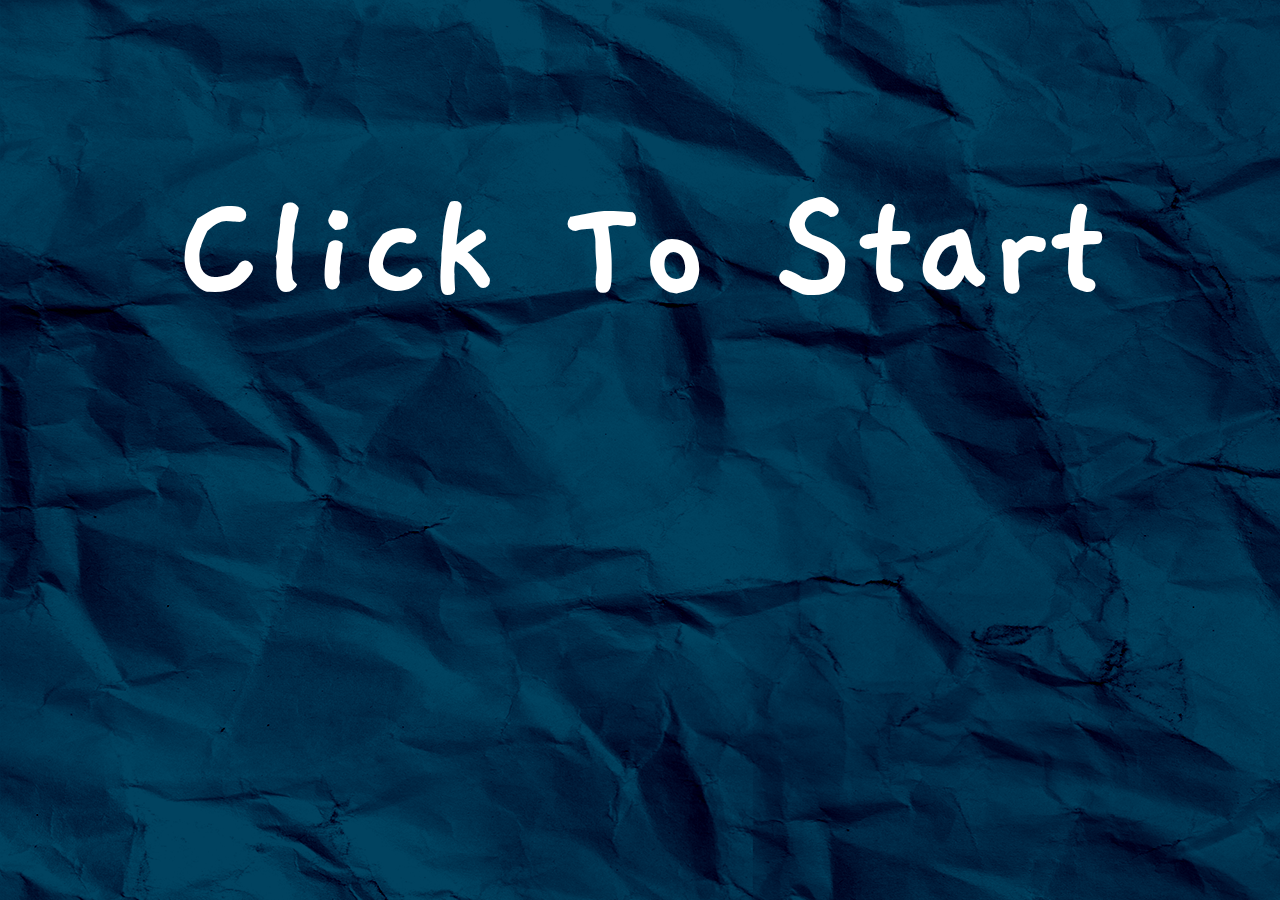
<file: index.html>
<!DOCTYPE html>
<!--[if lt IE 7]>      <html class="no-js lt-ie9 lt-ie8 lt-ie7"> <![endif]-->
<!--[if IE 7]>         <html class="no-js lt-ie9 lt-ie8"> <![endif]-->
<!--[if IE 8]>         <html class="no-js lt-ie9"> <![endif]-->
<!--[if gt IE 8]>      <html class="no-js"> <!--<![endif]-->
<html>
    <head>
        <meta charset="utf-8">
        <meta http-equiv="X-UA-Compatible" content="IE=edge">
        <title>Mighty Girl</title>
        <meta name="description" content="">
        <meta name="viewport" content="width=device-width, initial-scale=1">
        <link rel="stylesheet" href="css/stylesheet.css">
    </head>
    <body>
        <div class="clicktostart">
            <a href="help.html">
                <h1>Click To Start</h1>
            </a>
        </div>

    </body>
</html>
</file>
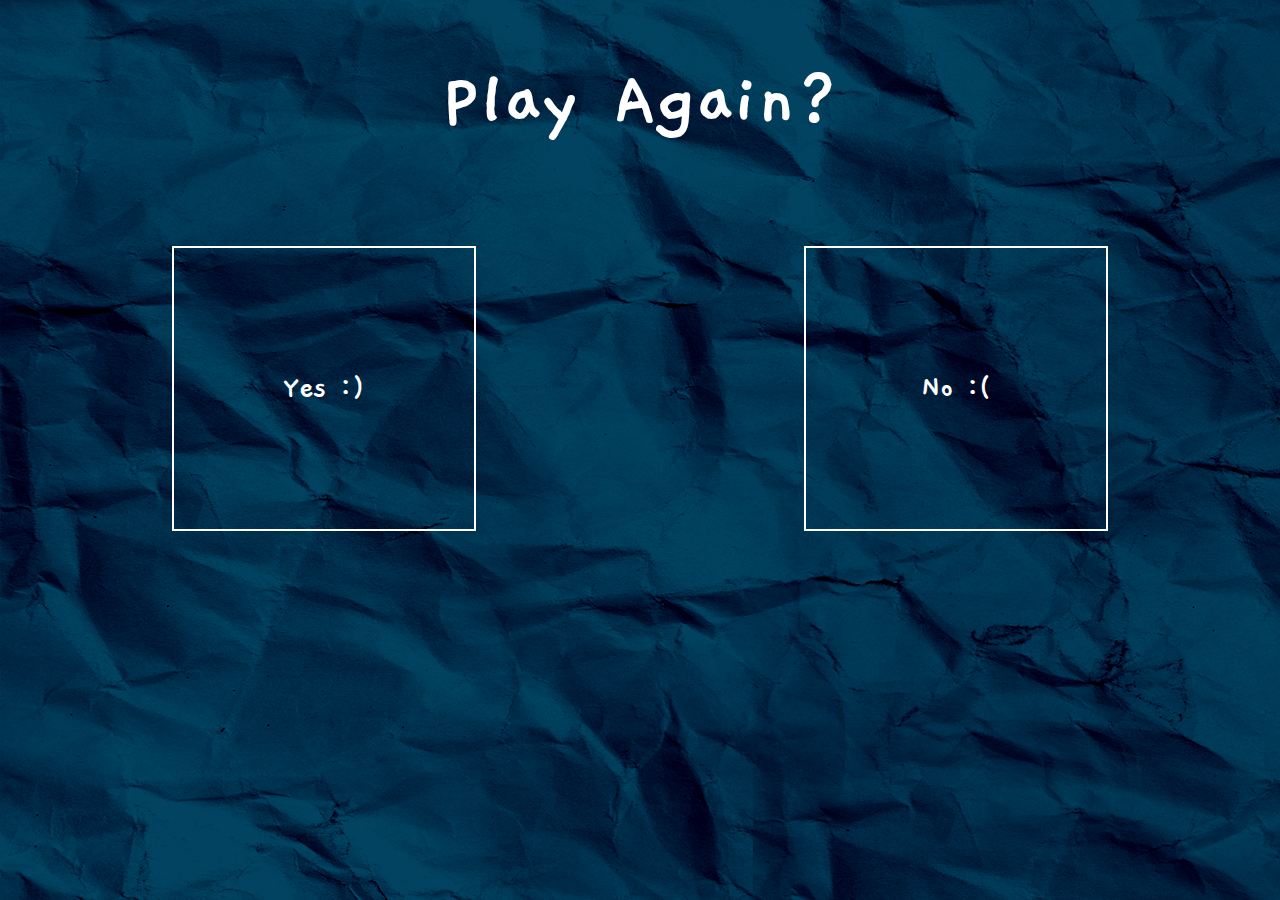
<file: again.html>
<!DOCTYPE html>
<!--[if lt IE 7]>      <html class="no-js lt-ie9 lt-ie8 lt-ie7"> <![endif]-->
<!--[if IE 7]>         <html class="no-js lt-ie9 lt-ie8"> <![endif]-->
<!--[if IE 8]>         <html class="no-js lt-ie9"> <![endif]-->
<!--[if gt IE 8]>      <html class="no-js"> <!--<![endif]-->
<html>
    <head>
        <meta charset="utf-8">
        <meta http-equiv="X-UA-Compatible" content="IE=edge">
        <title>Mighty Girl</title>
        <meta name="description" content="">
        <meta name="viewport" content="width=device-width, initial-scale=1">
        <link rel="stylesheet" href="css/stylesheet.css">
    </head>
    <body>
        <div class="playagain">
            <h1>Play Again?</h1>
        </div>
        <div class="container">
            <div class="row1">
                <a href="index.html">
                    <h1>Yes :)</h1>
                </a>
            </div>
            <div class="row2">
                <a href="thanks.html">
                    <h1>No :(</h1>
                </a>
            </div>
        </div>
    </body>
</html>
</file>
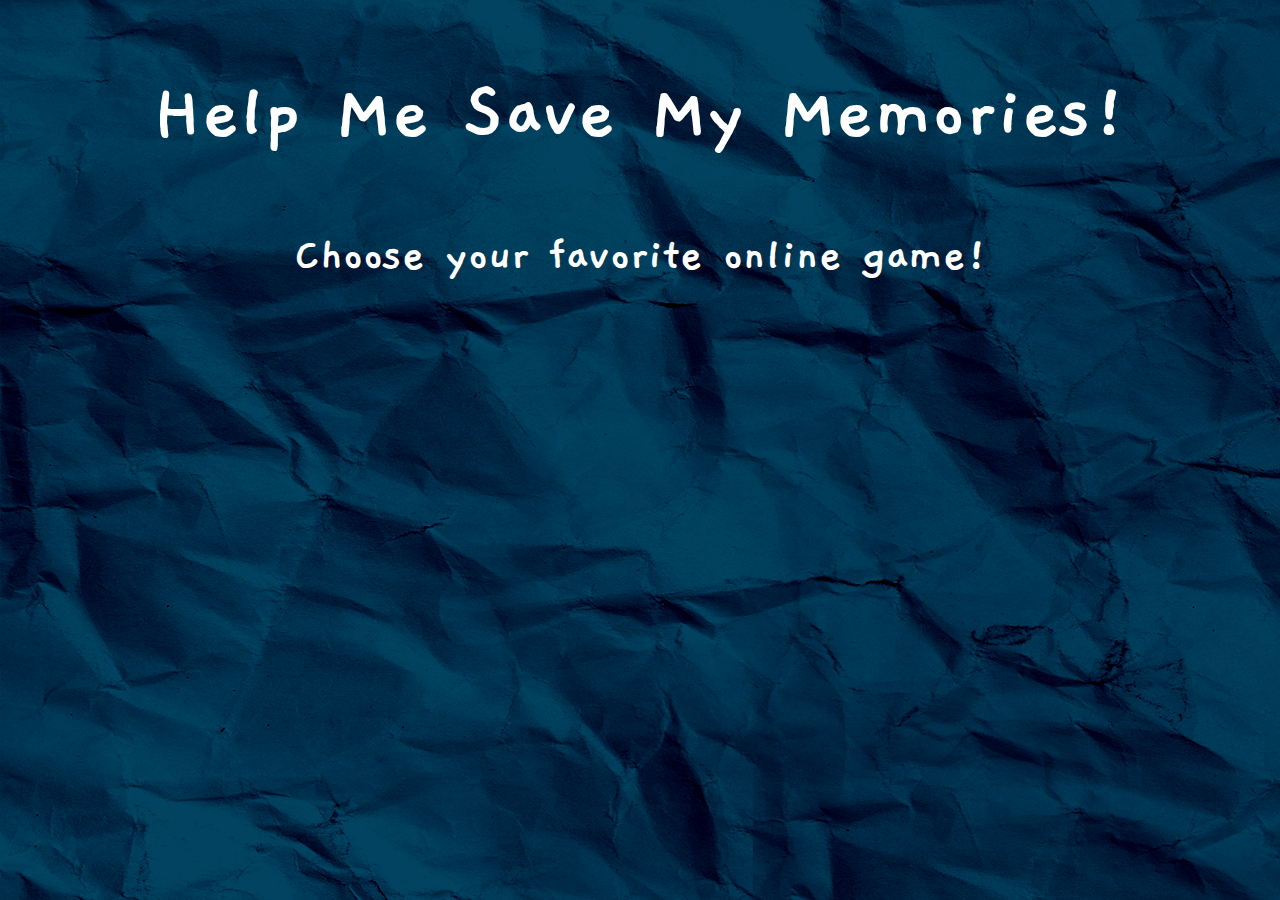
<file: help.html>
<!DOCTYPE html>
<!--[if lt IE 7]>      <html class="no-js lt-ie9 lt-ie8 lt-ie7"> <![endif]-->
<!--[if IE 7]>         <html class="no-js lt-ie9 lt-ie8"> <![endif]-->
<!--[if IE 8]>         <html class="no-js lt-ie9"> <![endif]-->
<!--[if gt IE 8]>      <html class="no-js"> <!--<![endif]-->
<html>
    <head>
        <meta charset="utf-8">
        <meta http-equiv="X-UA-Compatible" content="IE=edge">
        <title>Mighty Girl</title>
        <meta name="description" content="">
        <meta name="viewport" content="width=device-width, initial-scale=1">
        <link rel="stylesheet" href="css/stylesheet.css">
    </head>
    <body>
        <div class="help">
            <a href="intro.html">
                <h1>Help Me Save My Memories!</h1>
                <h2>Choose your favorite online game!</h2>
            </a>
        </div>
    </body>
</html>
</file>
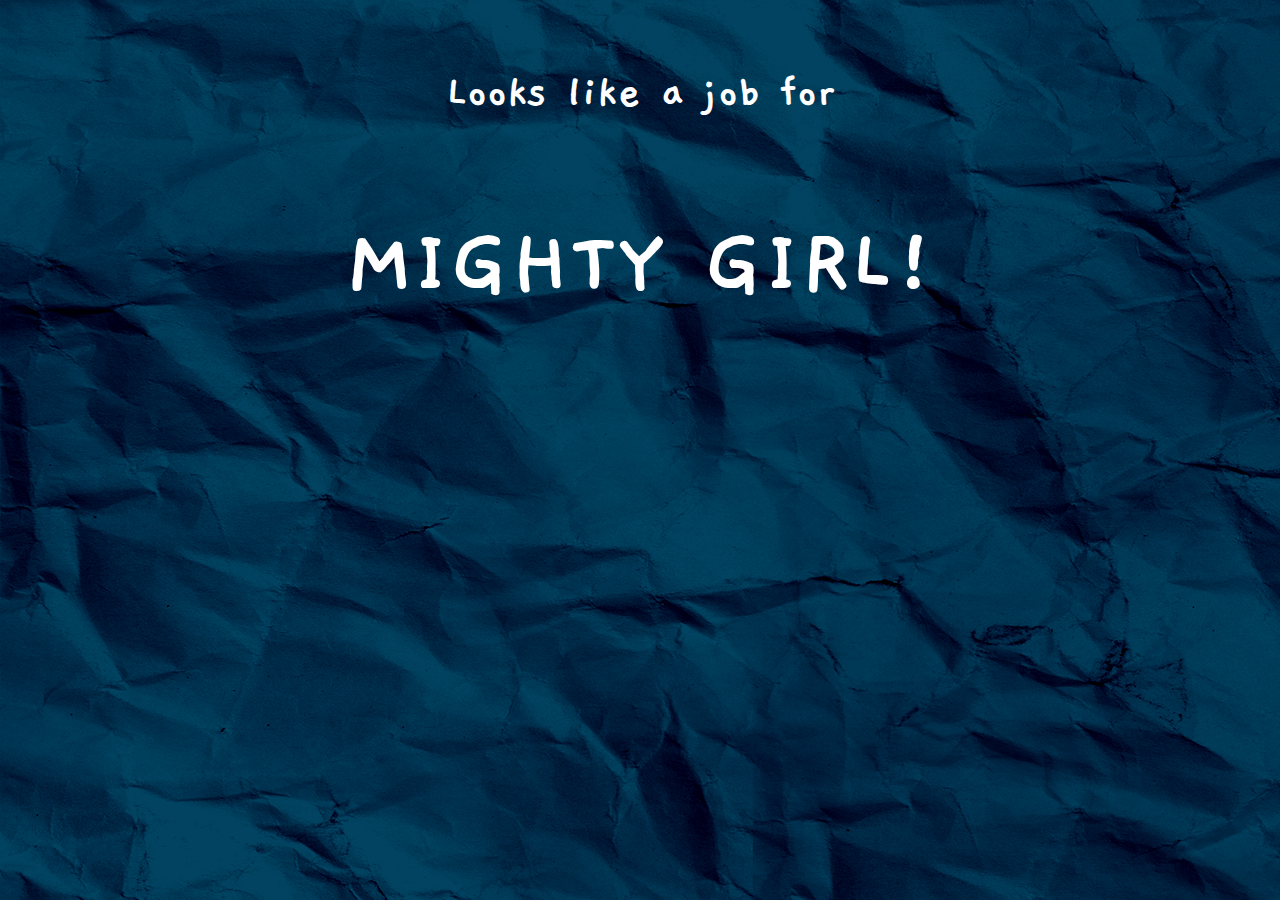
<file: intro.html>
<!DOCTYPE html>
<!--[if lt IE 7]>      <html class="no-js lt-ie9 lt-ie8 lt-ie7"> <![endif]-->
<!--[if IE 7]>         <html class="no-js lt-ie9 lt-ie8"> <![endif]-->
<!--[if IE 8]>         <html class="no-js lt-ie9"> <![endif]-->
<!--[if gt IE 8]>      <html class="no-js"> <!--<![endif]-->
<html>
    <head>
        <meta charset="utf-8">
        <meta http-equiv="X-UA-Compatible" content="IE=edge">
        <title>Mighty Girl</title>
        <meta name="description" content="">
        <meta name="viewport" content="width=device-width, initial-scale=1">
        <link rel="stylesheet" href="css/stylesheet.css">
    </head>
    <body>
        <div id="words">
            <h1>Looks like a job for</h1>
        </div>
        <div id="intro">
            <a href="start1.html">
                <h2>MIGHTY GIRL!<h2>
            </a>
        </div>
    </body>
</html>
</file>
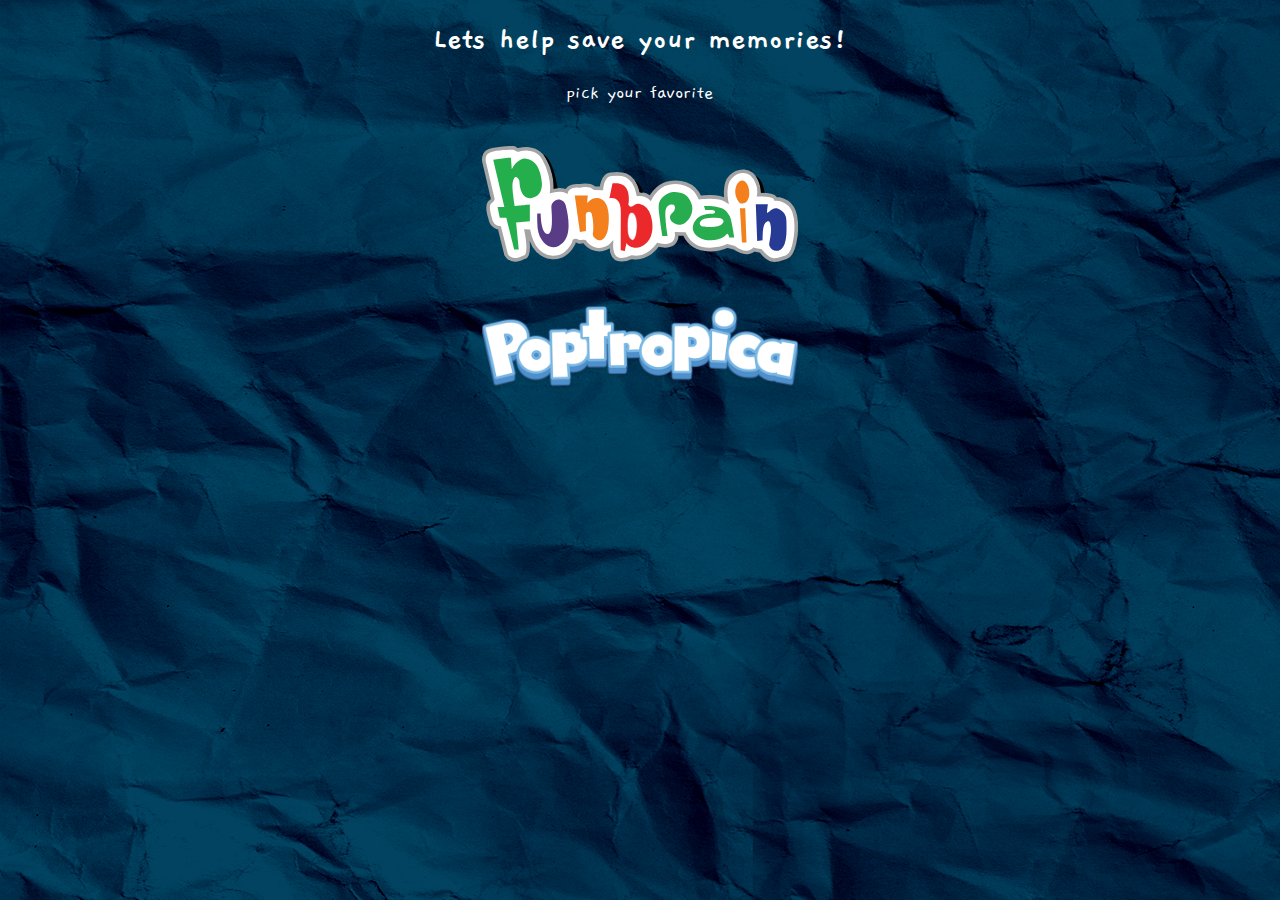
<file: start1.html>
<!DOCTYPE html>
<!--[if lt IE 7]>      <html class="no-js lt-ie9 lt-ie8 lt-ie7"> <![endif]-->
<!--[if IE 7]>         <html class="no-js lt-ie9 lt-ie8"> <![endif]-->
<!--[if IE 8]>         <html class="no-js lt-ie9"> <![endif]-->
<!--[if gt IE 8]>      <html class="no-js"> <!--<![endif]-->
<html>
    <head>
        <meta charset="utf-8">
        <meta http-equiv="X-UA-Compatible" content="IE=edge">
        <title>Mighty Girl</title>
        <meta name="description" content="">
        <meta name="viewport" content="width=device-width, initial-scale=1">
        <link rel="stylesheet" href="css/stylesheet.css">
    </head>
    <body>
        <div class="titles">
            <h1>Lets help save your memories!</h1>
            <p>pick your favorite</p>
        </div>
        <div class="row">
            <div class="column">
                <a href="start2.html">
                    <img src="img/funbrainLogo.svg">
                </a>
            </div>
            <div class="column">
                <a href="start2.html">
                    <img src="img/poptropicaLogo.png">
                </a>
            </div>
          </div>

    </body>
</html>
</file>
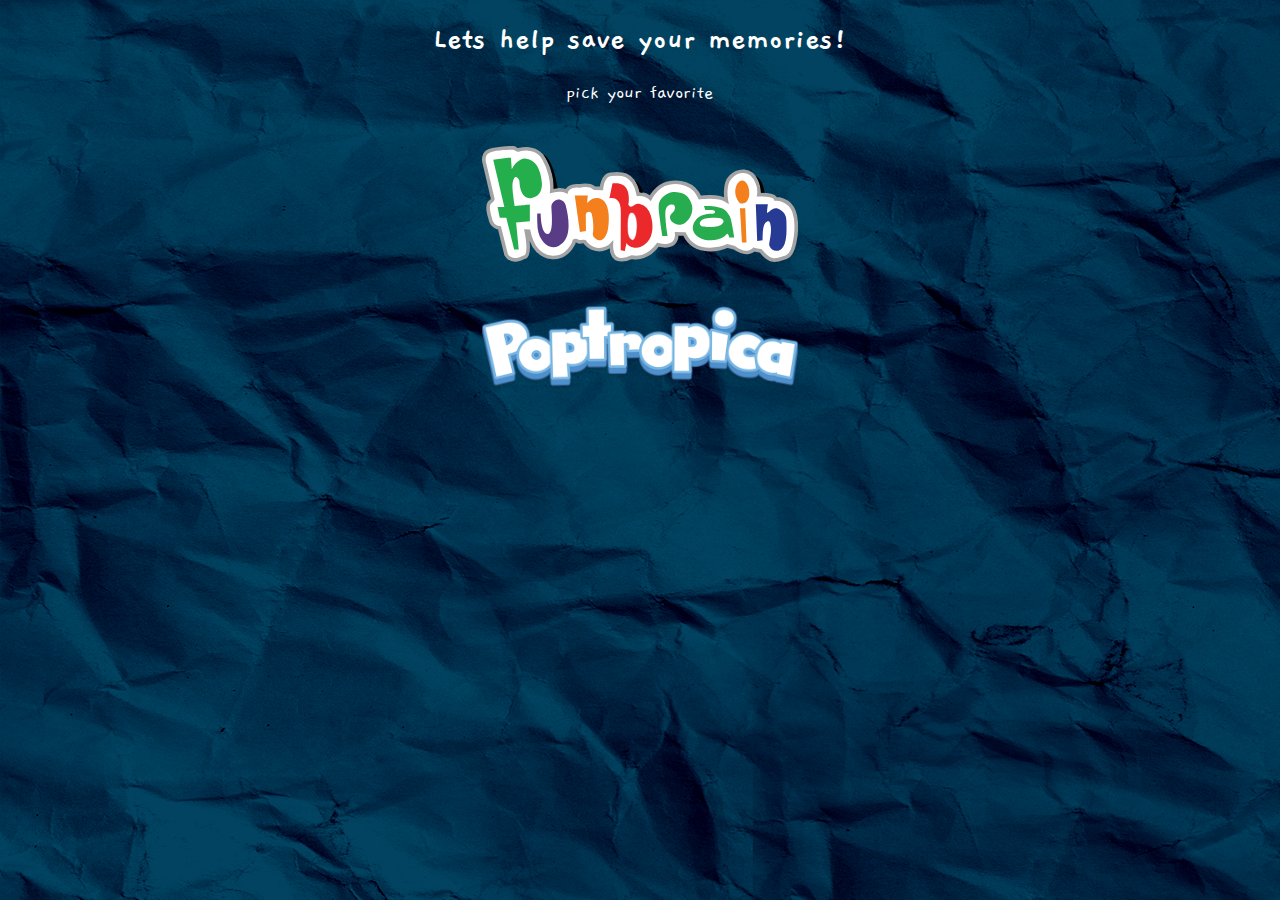
<file: start2.html>
<!DOCTYPE html>
<!--[if lt IE 7]>      <html class="no-js lt-ie9 lt-ie8 lt-ie7"> <![endif]-->
<!--[if IE 7]>         <html class="no-js lt-ie9 lt-ie8"> <![endif]-->
<!--[if IE 8]>         <html class="no-js lt-ie9"> <![endif]-->
<!--[if gt IE 8]>      <html class="no-js"> <!--<![endif]-->
<html>
    <head>
        <meta charset="utf-8">
        <meta http-equiv="X-UA-Compatible" content="IE=edge">
        <title>Mighty Girl</title>
        <meta name="description" content="">
        <meta name="viewport" content="width=device-width, initial-scale=1">
        <link rel="stylesheet" href="css/stylesheet.css">
    </head>
    <body>
        <div class="titles">
            <h1>Lets help save your memories!</h1>
            <p>pick your favorite</p>
        </div>
        <div class="row">
            <div class="column">
                <a href="start3.html">
                    <img src="img/funbrainLogo.svg">
                </a>
            </div>
            <div class="column">
                <a href="start3.html">
                    <img src="img/poptropicaLogo.png">
                </a>
            </div>
          </div>
    </body>
</html>
</file>
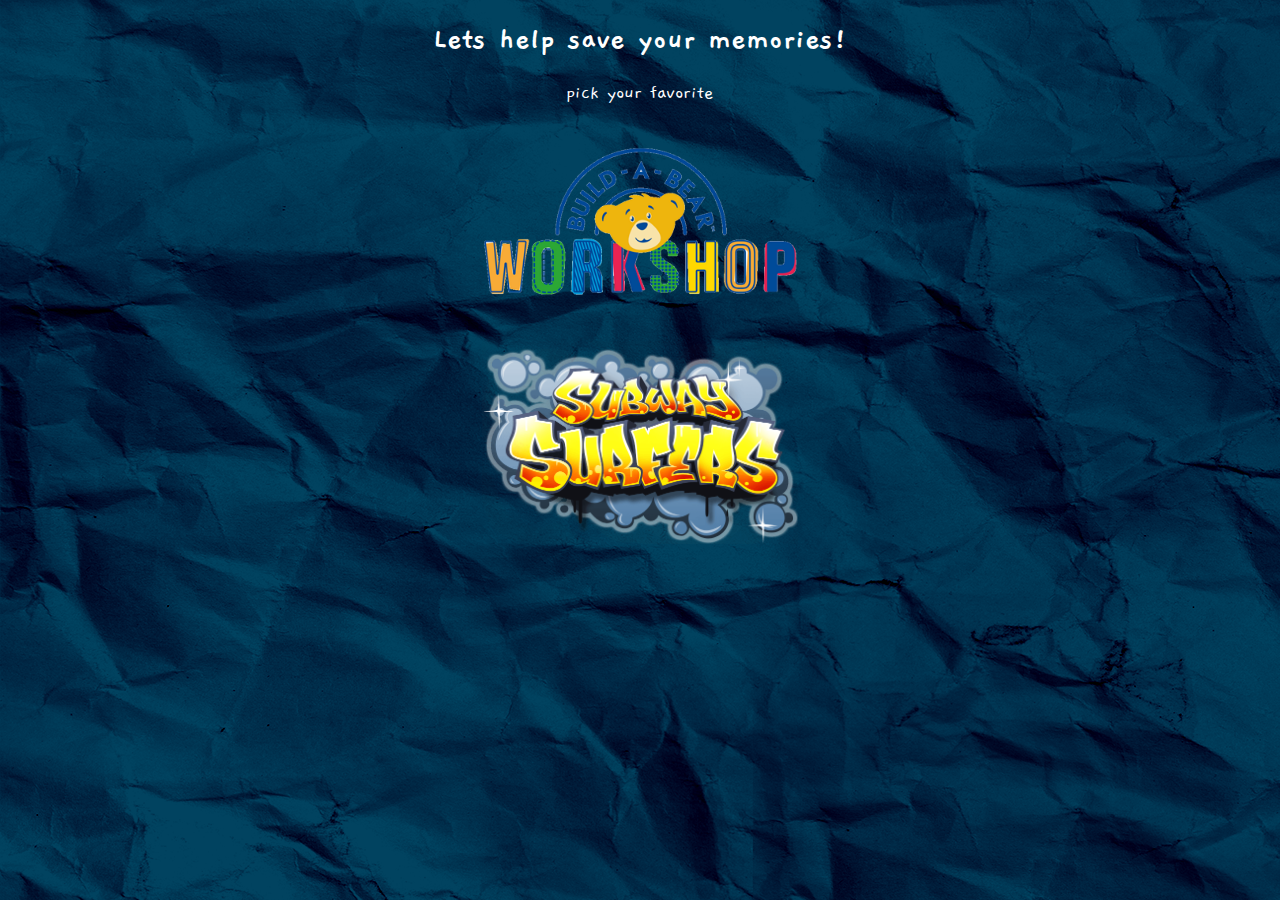
<file: start3.html>
<!DOCTYPE html>
<!--[if lt IE 7]>      <html class="no-js lt-ie9 lt-ie8 lt-ie7"> <![endif]-->
<!--[if IE 7]>         <html class="no-js lt-ie9 lt-ie8"> <![endif]-->
<!--[if IE 8]>         <html class="no-js lt-ie9"> <![endif]-->
<!--[if gt IE 8]>      <html class="no-js"> <!--<![endif]-->
<html>
    <head>
        <meta charset="utf-8">
        <meta http-equiv="X-UA-Compatible" content="IE=edge">
        <title>Mighty Girl</title>
        <meta name="description" content="">
        <meta name="viewport" content="width=device-width, initial-scale=1">
        <link rel="stylesheet" href="css/stylesheet.css">
    </head>
    <body>
        <div class="titles">
            <h1>Lets help save your memories!</h1>
            <p>pick your favorite</p>
        </div>
        <div class="row">
            <div class="column">
                <a href="start4.html">
                    <img src="img/buildabear.png">
                </a>
            </div>
            <div class="row">
                <div class="column">
                    <a href="start4.html">
                        <img src="img/subwaySurfers.png">
                    </a>
            </div>
    </body>
</html>
</file>
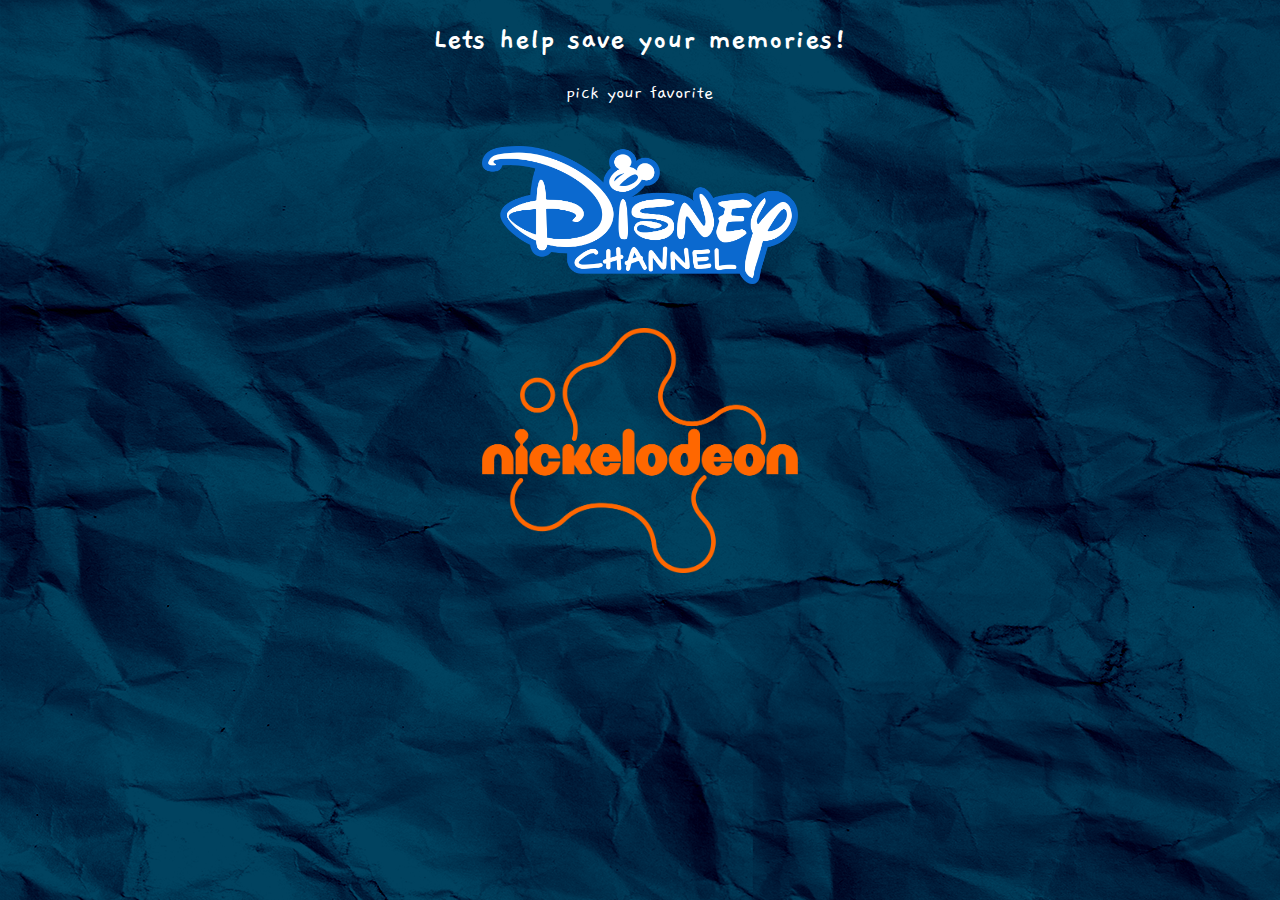
<file: start4.html>
<!DOCTYPE html>
<!--[if lt IE 7]>      <html class="no-js lt-ie9 lt-ie8 lt-ie7"> <![endif]-->
<!--[if IE 7]>         <html class="no-js lt-ie9 lt-ie8"> <![endif]-->
<!--[if IE 8]>         <html class="no-js lt-ie9"> <![endif]-->
<!--[if gt IE 8]>      <html class="no-js"> <!--<![endif]-->
<html>
    <head>
        <meta charset="utf-8">
        <meta http-equiv="X-UA-Compatible" content="IE=edge">
        <title>Mighty Girl</title>
        <meta name="description" content="">
        <meta name="viewport" content="width=device-width, initial-scale=1">
        <link rel="stylesheet" href="css/stylesheet.css">
    </head>
    <body>
        <div class="titles">
            <h1>Lets help save your memories!</h1>
            <p>pick your favorite</p>
        </div>
        <div class="row">
            <div class="column">
                <a href="win.html">
                    <img src="img/disneyChannel.png">
                </a>
            </div>
            <div class="row">
                <div class="column">
                    <a href="win.html">
                        <img src="img/nick.png">
                    </a>
            </div>
    </body>
</html>
</file>
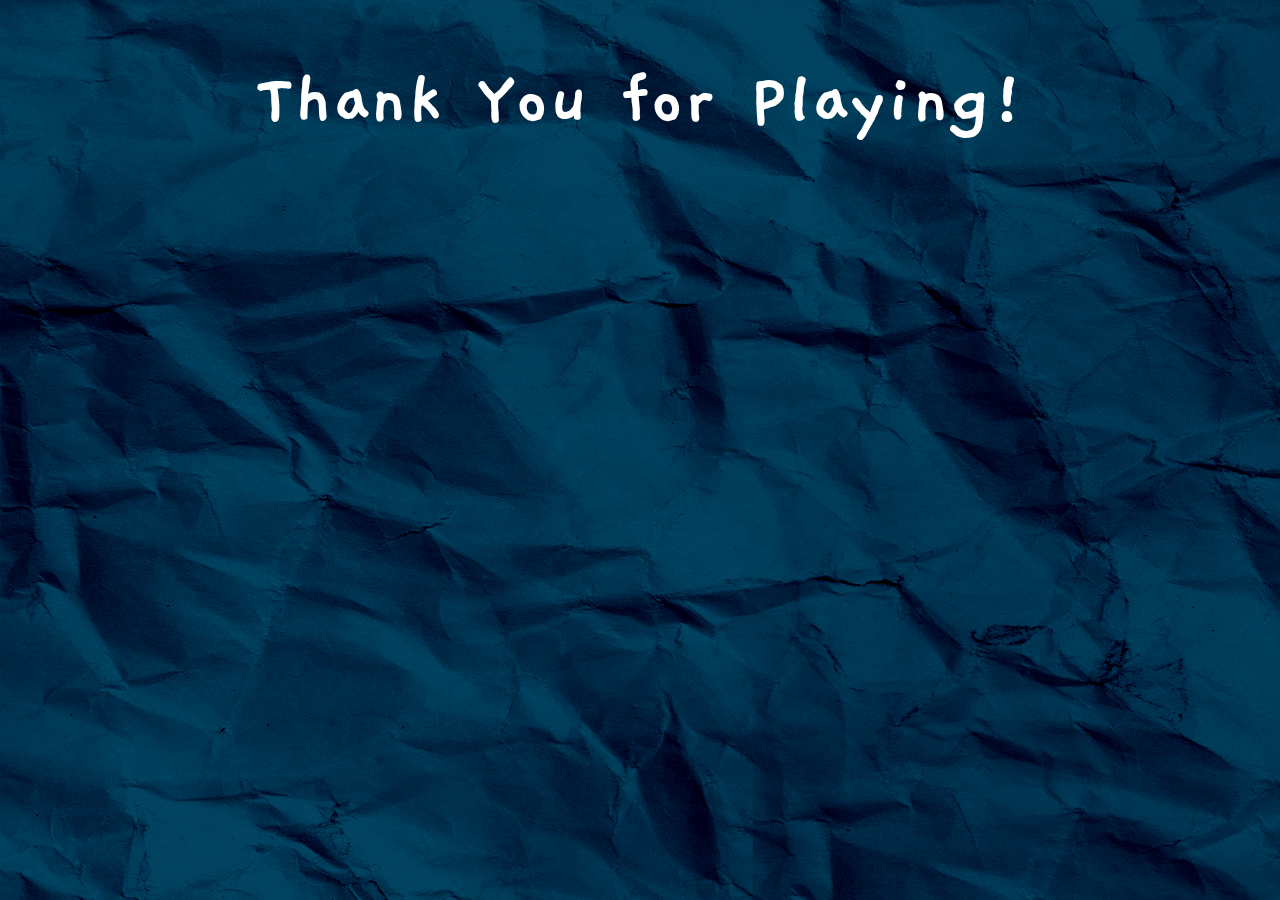
<file: thanks.html>
<!DOCTYPE html>
<!--[if lt IE 7]>      <html class="no-js lt-ie9 lt-ie8 lt-ie7"> <![endif]-->
<!--[if IE 7]>         <html class="no-js lt-ie9 lt-ie8"> <![endif]-->
<!--[if IE 8]>         <html class="no-js lt-ie9"> <![endif]-->
<!--[if gt IE 8]>      <html class="no-js"> <!--<![endif]-->
<html>
    <head>
        <meta charset="utf-8">
        <meta http-equiv="X-UA-Compatible" content="IE=edge">
        <title>Mighty Girl</title>
        <meta name="description" content="">
        <meta name="viewport" content="width=device-width, initial-scale=1">
        <link rel="stylesheet" href="css/stylesheet.css">
    </head>
    <body>
        <div class="playagain">
            <h1>Thank You for Playing!</h1>
        </div>
        
    </body>
</html>
</file>
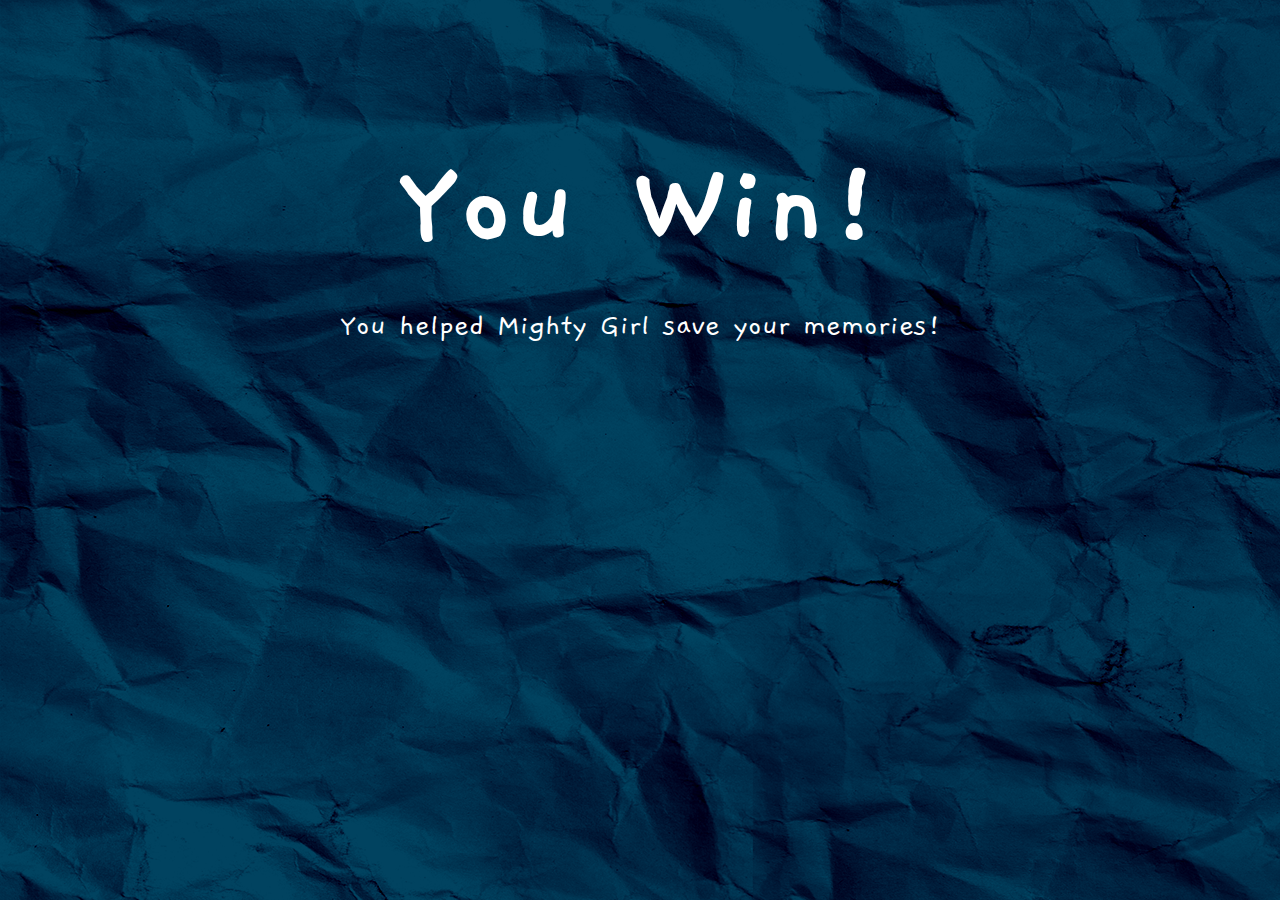
<file: win.html>
<!DOCTYPE html>
<!--[if lt IE 7]>      <html class="no-js lt-ie9 lt-ie8 lt-ie7"> <![endif]-->
<!--[if IE 7]>         <html class="no-js lt-ie9 lt-ie8"> <![endif]-->
<!--[if IE 8]>         <html class="no-js lt-ie9"> <![endif]-->
<!--[if gt IE 8]>      <html class="no-js"> <!--<![endif]-->
<html>
    <head>
        <meta charset="utf-8">
        <meta http-equiv="X-UA-Compatible" content="IE=edge">
        <title>Mighty Girl</title>
        <meta name="description" content="">
        <meta name="viewport" content="width=device-width, initial-scale=1">
        <link rel="stylesheet" href="css/stylesheet.css">
    </head>
    <body>
        <div class="win">
            <a href="again.html">
                <h1>You Win!</h1>
                <p>You helped Mighty Girl save your memories!</p>
            </a>
        </div>
    </body>
</html>
</file>
<file: css/stylesheet.css>
@import url('https://fonts.googleapis.com/css2?family=Gaegu&display=swap');

body {
    background-image: url(../img/asset1.png);
    background-repeat: repeat-y;
    cursor: url(../img/mightygirl.svg), auto;
}

h1 {
    text-align: center;
    margin-top: 0.625em;
    font-family: "Gaegu", sans-serif;
    font-weight:  25em;
    font-style: normal;
    color: white;
    font-size: 10rem;
}

h2 {
    text-align: center;
    font-family: "Gaegu", sans-serif;
    font-weight: 25em;
    font-style: normal;
    color: white;
    font-size: 6rem; 
}

a {
    text-decoration: none;
}

.clicktostart {
    margin: 15em;
    text-align: center;
    font-family: "Gaegu", sans-serif;
    font-weight:  25em;
    font-style: normal;
    color: white;
    font-size: 0.625em;
}


.clicktostart:hover {
    background-color: blue; 
    border-radius: 2em;
    transform: scale(1.2);
}

.help h1{
    text-align: center;
    margin-top: 0.625 em;
    font-family: "Gaegu", sans-serif;
    font-weight: 25em;
    font-style: normal;
    color: white;
    font-size: 5rem;
    margin-top: 5%;
}

.help h2 {
    text-align: center;
    margin-top: 0.625em;
    font-family: "Gaegu", sans-serif;
    font-weight:  25em;
    font-style: normal;
    color: white;
    font-size: 3rem;
    margin-top: 5%;
}

.help h2:hover {
    background-color: blue; 
    border-radius: 2em;
    transform: scale(1);
}


#words h1 {
    text-align: center;
    margin-top: 0.625em;
    font-family: "Gaegu", sans-serif;
    font-weight:  25em;
    font-style: normal;
    color: white;
    font-size: 3rem;
    margin-top: 5%;
}

#words h2 {
    margin-top: 1%;
}

#intro h2:hover {
    background-color: pink; 
    border-radius: 2em;
    transform: scale(1);
}


.win h1 {
    margin: auto;
    text-align: center;
    margin-top: 0.625em;
    font-family: "Gaegu", sans-serif;   
    font-weight:  25em;
    font-style: normal;
    color: white;
    font-size: 8rem;
    margin-top: 10%;
}

.win p {
    margin: auto;
    text-align: center;
    margin-top: 0.625em;
    font-family: "Gaegu", sans-serif;
    font-weight:  25em;
    font-style: normal;
    color: white;
    font-size: 2rem;
}

.win h1:hover {
    background-color: blue;
    border-radius: 2em; 
    transform: scale(1);
}


.titles h1 {
    text-align: center;
    margin-top: 0.625em;
    font-family: "Gaegu", sans-serif;
    font-weight:  25em;
    font-style: normal;
    color: white;
    font-size: 2rem;
}

.titles p {
    text-align: center;
    font-family: "Gaegu", sans-serif;
    font-weight:  25em;
    font-style: normal;
    color: white;
    font-size: 1.25em; 
}


.row::after {
    display:flex;
    justify-content: center;
    align-items: center;
}

.column {
    flex: 1;
    padding: 1.25em;
}

.column, img {
    margin: auto;
    max-width: 50%;
    text-align: center;
}

.column:hover {
    background-color: white;
    border: 0.125em solid white;
    border-radius: 1.5625em;

}

.playagain h1 {
    margin: 6rem;
    text-align: center;
    margin-top: 0.625em;
    font-family: "Gaegu", sans-serif;   
    font-weight: 25em;
    font-style: normal;
    color: white;
    font-size: 5rem;
}

.container {
    height: 6.25em;
    display: flex;
    justify-content: space-between;
}
  
.row1 {
    width: 6.25em;
    margin: auto;
    padding: 6.25em;
    border: 0.125em solid white;
}

.row2 {
    width: 6.25em;
    margin: auto;
    padding: 6.25em;
    border: 0.125em solid white;
}

.row1 h1 {
    font-size: 2em;
}

.row2 h1 {
    font-size: 2em;
}

.row1:hover {
    background-color: blue; 
    transform: scale(1.5);
}

.row2:hover {
    background-color: red; 
    transform: scale(1.5);
}



@media screen and (max-width:600px) {

    .playagain h1 {
        margin: 2em;
        font-size: 3em;
    }

    .container {
        height: 1em;
    }
    .row1 {
        width: 6.25em;
        margin: auto;
        padding: 3em;
        border: 0.125em solid white;
    }
    .row2 {
        width: 6.25em;
        margin: auto;
        padding: 3em;
        border: 0.125em solid white;
    }

    #intro h2 {
        margin: 2em;
        font-size: 3.5em;
    }

    .win h1 {
        margin: 2em;
        font-size: 3em;
    }

    .win p {
        margin: 2em;
        font-size: 2em;
    }
}
</file>
